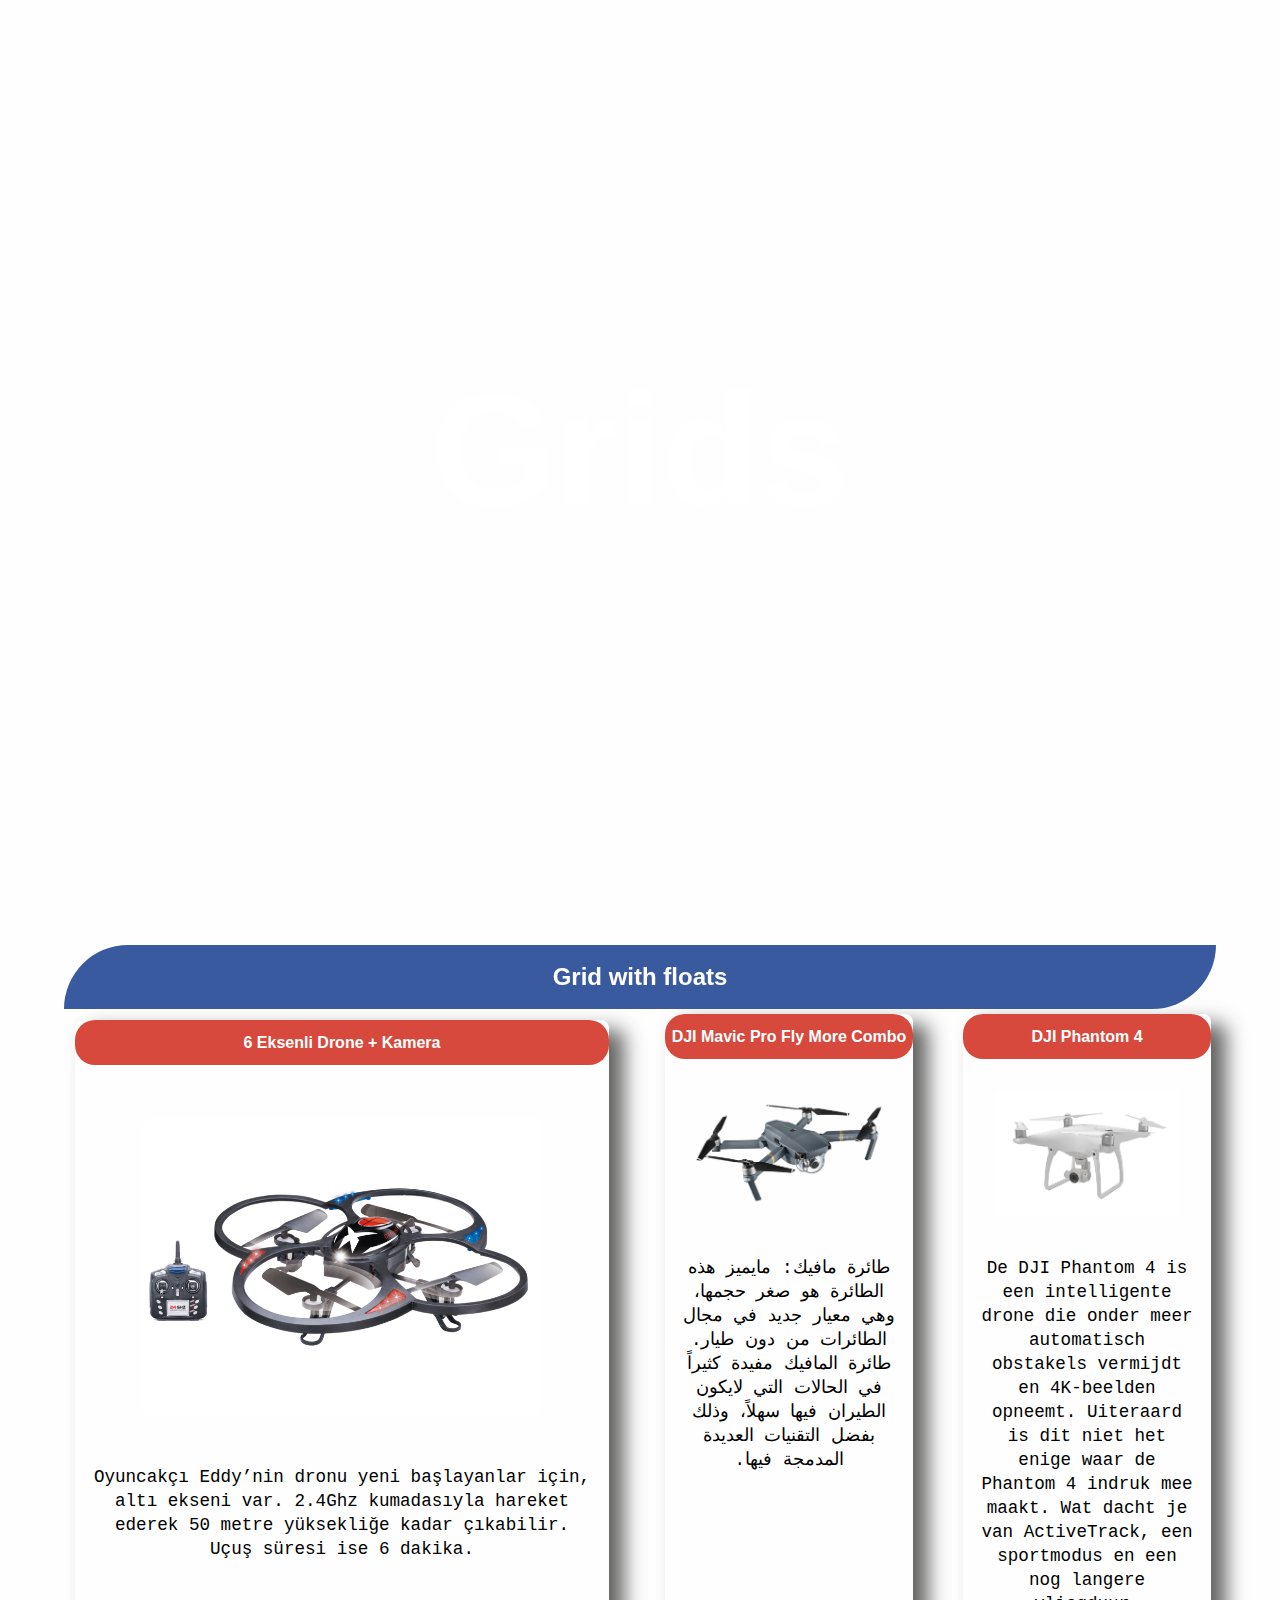
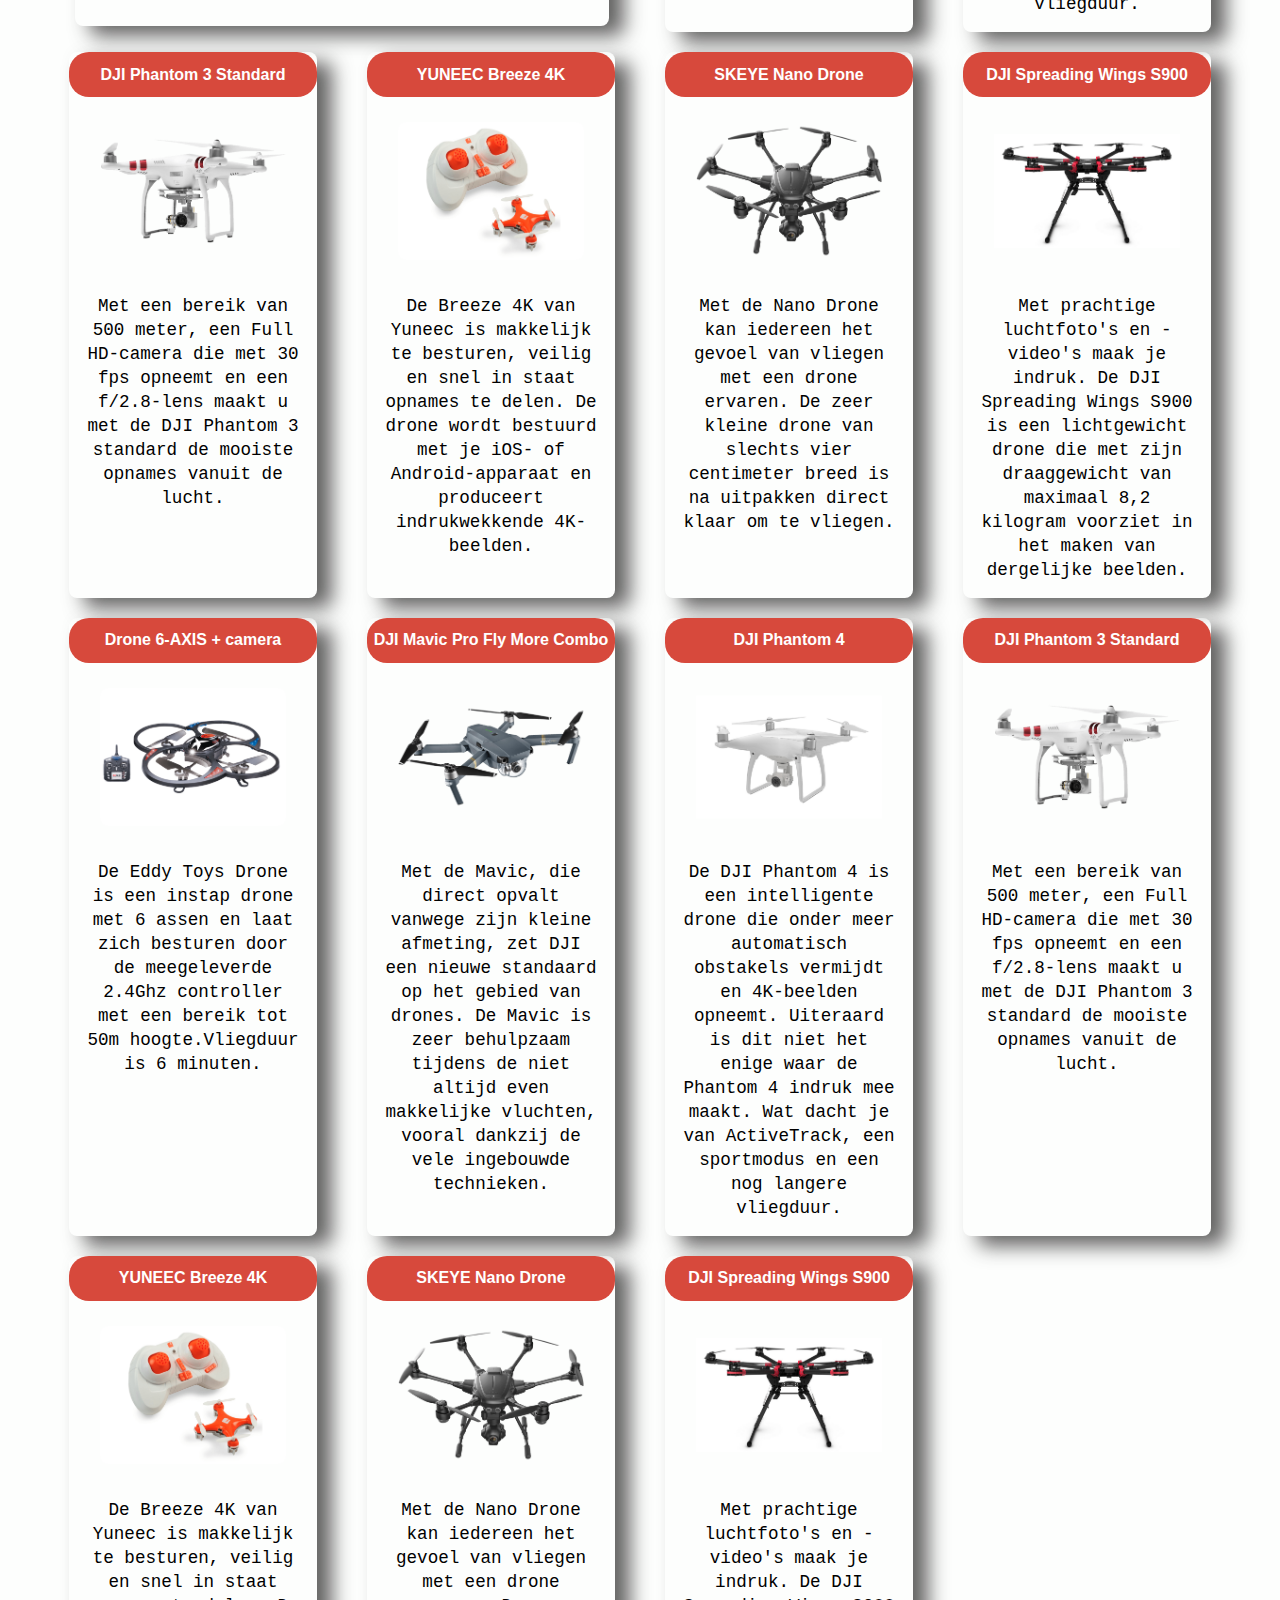
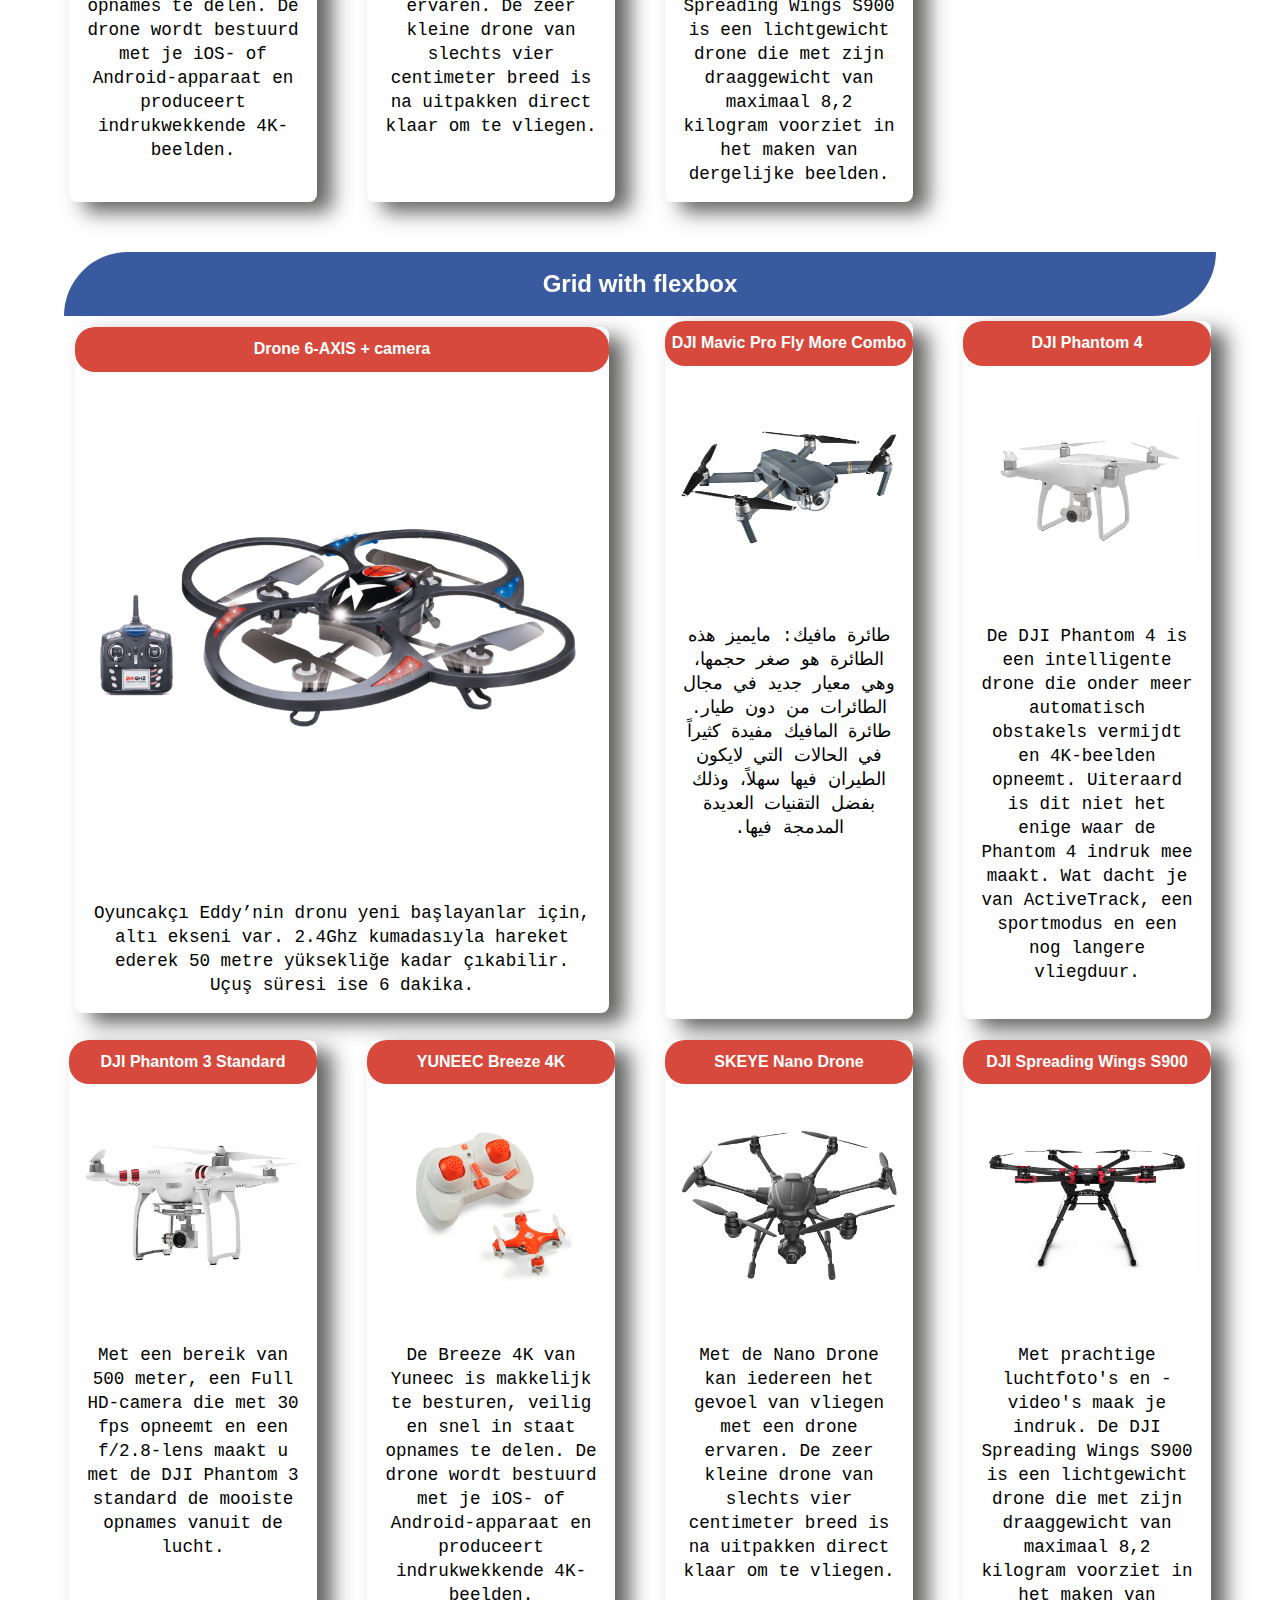
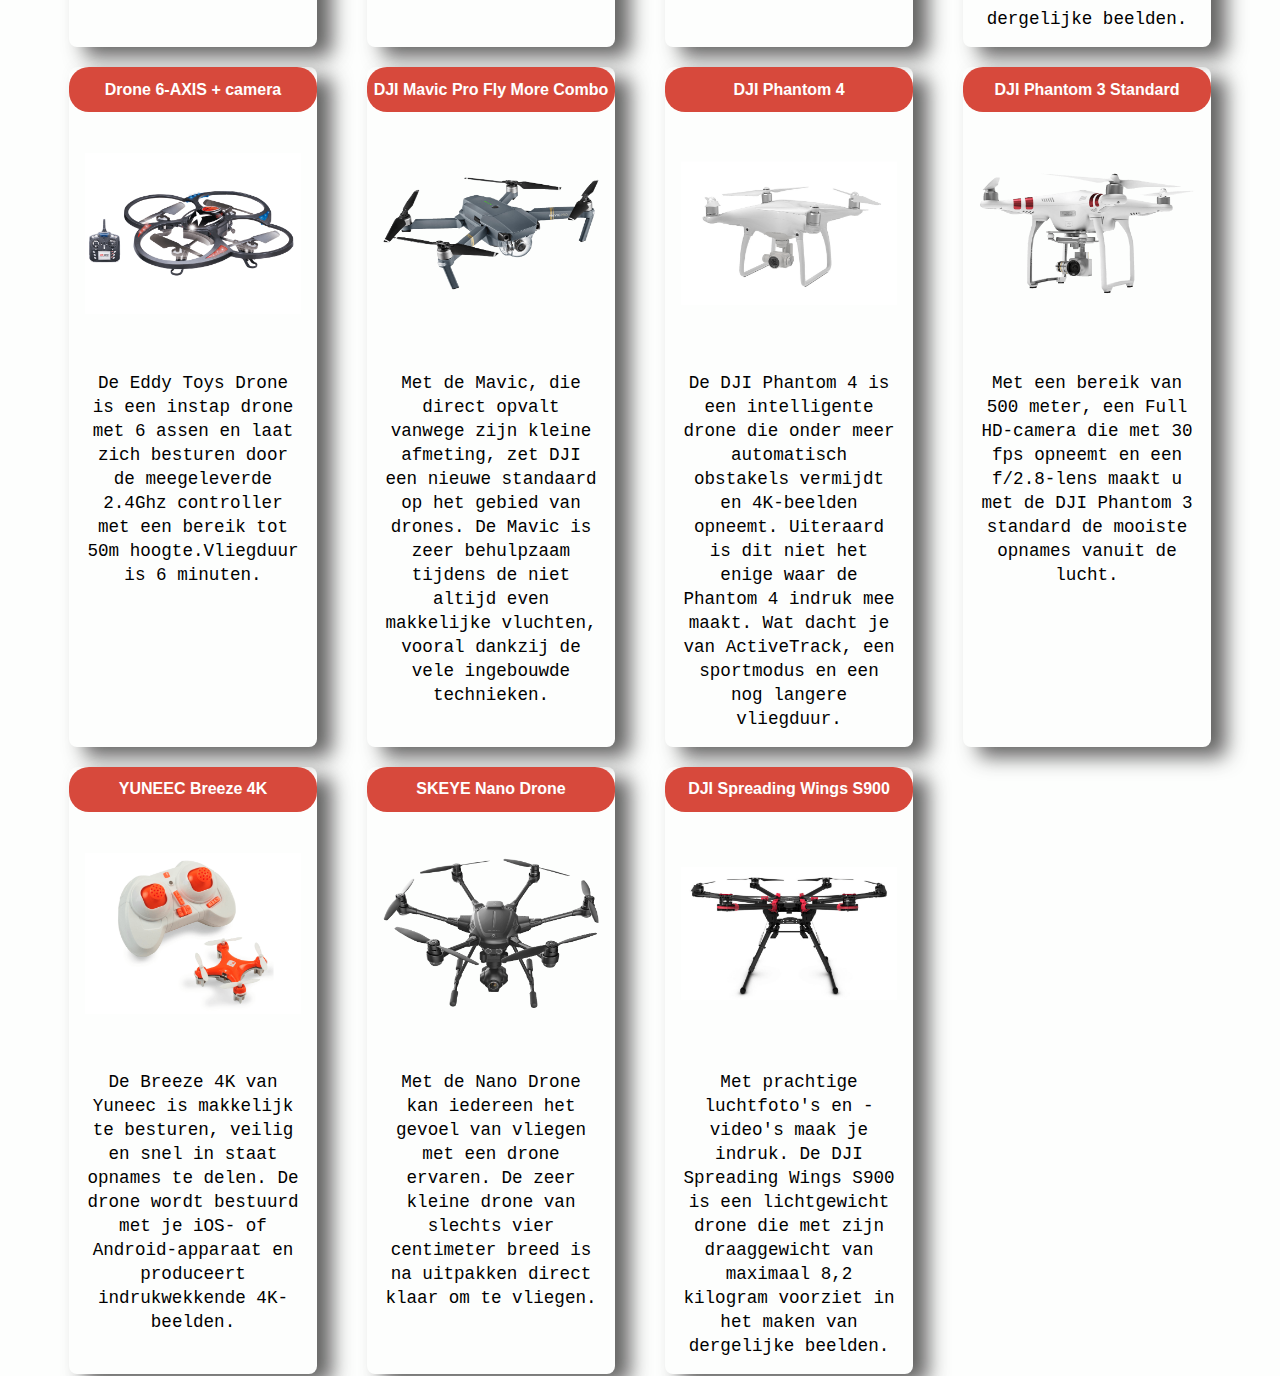
<file: week2./index.html>
<!doctype html>
<html>
    <head>
        <meta charset="utf-8">
        <meta name="viewport" content="width=device-width, initial-scale=1.0">
        <title>Grids</title>
        <link rel="stylesheet" href="style.css">
    </head>
    <body>
        <header>
            <h1>Grids</h1>
        </header>
        <main>
            <section>
                <h2>Grid with floats</h2>
                <ul id="grid-floats">
                    <li class="grid-item">
                        <h3>6 Eksenli Drone + Kamera</h3>
                        <img src="images/drone1.png">
                        <p>Oyuncakçı Eddy’nin dronu yeni başlayanlar için, altı
                            ekseni var. 2.4Ghz kumadasıyla hareket ederek 50
                            metre yüksekliğe kadar çıkabilir. Uçuş süresi ise 6
                            dakika.</p>
                    </li>
                    <li class="grid-item">
                        <h3>DJI Mavic Pro Fly More Combo</h3>
                        <img src="images/drone2.png">
                        <p dir="rtl">طائرة مافيك: مايميز هذه الطائرة هو صغر
                            حجمها، وهي معيار جديد في مجال الطائرات من دون طيار.
                            طائرة المافيك مفيدة كثيراً في الحالات التي لايكون
                            الطيران فيها سهلاً، وذلك بفضل التقنيات العديدة
                            المدمجة فيها.</p>
                    </li>
                    <li class="grid-item">
                        <h3>DJI Phantom 4</h3>
                        <img src="images/drone3.png">
                        <p>De DJI Phantom 4 is een intelligente drone die onder
                            meer automatisch obstakels vermijdt en 4K-beelden
                            opneemt. Uiteraard is dit niet het enige waar de
                            Phantom 4 indruk mee maakt. Wat dacht je van
                            ActiveTrack, een sportmodus en een nog langere
                            vliegduur.</p>
                    </li>
                    <li class="grid-item">
                        <h3>DJI Phantom 3 Standard</h3>
                        <img src="images/drone4.png">
                        <p>Met een bereik van 500 meter, een Full HD-camera die
                            met 30 fps opneemt en een f/2.8-lens maakt u met de
                            DJI Phantom 3 standard de mooiste opnames vanuit de
                            lucht.</p>
                    </li>
                    <li class="grid-item">
                        <h3>YUNEEC Breeze 4K</h3>
                        <img src="images/drone5.png">
                        <p>De Breeze 4K van Yuneec is makkelijk te besturen,
                            veilig en snel in staat opnames te delen. De drone
                            wordt bestuurd met je iOS- of Android-apparaat en
                            produceert indrukwekkende 4K-beelden.</p>
                    </li>
                    <li class="grid-item">
                        <h3>SKEYE Nano Drone</h3>
                        <img src="images/drone6.png">
                        <p>Met de Nano Drone kan iedereen het gevoel van vliegen
                            met een drone ervaren. De zeer kleine drone van
                            slechts vier centimeter breed is na uitpakken direct
                            klaar om te vliegen.</p>
                    </li>
                    <li class="grid-item">
                        <h3>DJI Spreading Wings S900</h3>
                        <img src="images/drone7.png">
                        <p>Met prachtige luchtfoto's en -video's maak je indruk.
                            De DJI Spreading Wings S900 is een lichtgewicht
                            drone die met zijn draaggewicht van maximaal 8,2
                            kilogram voorziet in het maken van dergelijke
                            beelden.</p>
                    </li>
                    <li class="grid-item">
                        <h3>Drone 6-AXIS + camera</h3>
                        <img src="images/drone1.png">
                        <p>De Eddy Toys Drone is een instap drone met 6 assen en
                            laat zich besturen door de meegeleverde 2.4Ghz
                            controller met een bereik tot 50m hoogte.Vliegduur
                            is 6 minuten.</p>
                    </li>
                    <li class="grid-item">
                        <h3>DJI Mavic Pro Fly More Combo</h3>
                        <img src="images/drone2.png">
                        <p>Met de Mavic, die direct opvalt vanwege zijn kleine
                            afmeting, zet DJI een nieuwe standaard op het gebied
                            van drones. De Mavic is zeer behulpzaam tijdens de
                            niet altijd even makkelijke vluchten, vooral dankzij
                            de vele ingebouwde technieken.</p>
                    </li>
                    <li class="grid-item">
                        <h3>DJI Phantom 4</h3>
                        <img src="images/drone3.png">
                        <p>De DJI Phantom 4 is een intelligente drone die onder
                            meer automatisch obstakels vermijdt en 4K-beelden
                            opneemt. Uiteraard is dit niet het enige waar de
                            Phantom 4 indruk mee maakt. Wat dacht je van
                            ActiveTrack, een sportmodus en een nog langere
                            vliegduur.</p>
                    </li>
                    <li class="grid-item">
                        <h3>DJI Phantom 3 Standard</h3>
                        <img src="images/drone4.png">
                        <p>Met een bereik van 500 meter, een Full HD-camera die
                            met 30 fps opneemt en een f/2.8-lens maakt u met de
                            DJI Phantom 3 standard de mooiste opnames vanuit de
                            lucht.</p>
                    </li>
                    <li class="grid-item">
                        <h3>YUNEEC Breeze 4K</h3>
                        <img src="images/drone5.png">
                        <p>De Breeze 4K van Yuneec is makkelijk te besturen,
                            veilig en snel in staat opnames te delen. De drone
                            wordt bestuurd met je iOS- of Android-apparaat en
                            produceert indrukwekkende 4K-beelden.</p>
                    </li>
                    <li class="grid-item">
                        <h3>SKEYE Nano Drone</h3>
                        <img src="images/drone6.png">
                        <p>Met de Nano Drone kan iedereen het gevoel van vliegen
                            met een drone ervaren. De zeer kleine drone van
                            slechts vier centimeter breed is na uitpakken direct
                            klaar om te vliegen.</p>
                    </li>
                    <li class="grid-item">
                        <h3>DJI Spreading Wings S900</h3>
                        <img src="images/drone7.png">
                        <p>Met prachtige luchtfoto's en -video's maak je indruk.
                            De DJI Spreading Wings S900 is een lichtgewicht
                            drone die met zijn draaggewicht van maximaal 8,2
                            kilogram voorziet in het maken van dergelijke
                            beelden.</p>
                    </li>
                </ul>

            </section>
            <section>
                <h2>Grid with flexbox</h2>
                <ul id="grid-flex">
                    <li class="grid-item">
                        <h3>Drone 6-AXIS + camera</h3>
                        <img src="images/drone1.png">
                        <p>Oyuncakçı Eddy’nin dronu yeni başlayanlar için, altı
                            ekseni var. 2.4Ghz kumadasıyla hareket ederek 50
                            metre yüksekliğe kadar çıkabilir. Uçuş süresi ise 6
                            dakika.</p>
                    </li>
                    <li class="grid-item">
                        <h3>DJI Mavic Pro Fly More Combo</h3>
                        <img src="images/drone2.png">
                        <p dir="rtl">طائرة مافيك: مايميز هذه الطائرة هو صغر
                            حجمها، وهي معيار جديد في مجال الطائرات من دون طيار.
                            طائرة المافيك مفيدة كثيراً في الحالات التي لايكون
                            الطيران فيها سهلاً، وذلك بفضل التقنيات العديدة
                            المدمجة فيها.</p>
                    </li>
                    <li class="grid-item">
                        <h3>DJI Phantom 4</h3>
                        <img src="images/drone3.png">
                        <p>De DJI Phantom 4 is een intelligente drone die onder
                            meer automatisch obstakels vermijdt en 4K-beelden
                            opneemt. Uiteraard is dit niet het enige waar de
                            Phantom 4 indruk mee maakt. Wat dacht je van
                            ActiveTrack, een sportmodus en een nog langere
                            vliegduur.</p>
                    </li>
                    <li class="grid-item">
                        <h3>DJI Phantom 3 Standard</h3>
                        <img src="images/drone4.png">
                        <p>Met een bereik van 500 meter, een Full HD-camera die
                            met 30 fps opneemt en een f/2.8-lens maakt u met de
                            DJI Phantom 3 standard de mooiste opnames vanuit de
                            lucht.</p>
                    </li>
                    <li class="grid-item">
                        <h3>YUNEEC Breeze 4K</h3>
                        <img src="images/drone5.png">
                        <p>De Breeze 4K van Yuneec is makkelijk te besturen,
                            veilig en snel in staat opnames te delen. De drone
                            wordt bestuurd met je iOS- of Android-apparaat en
                            produceert indrukwekkende 4K-beelden.</p>
                    </li>
                    <li class="grid-item">
                        <h3>SKEYE Nano Drone</h3>
                        <img src="images/drone6.png">
                        <p>Met de Nano Drone kan iedereen het gevoel van vliegen
                            met een drone ervaren. De zeer kleine drone van
                            slechts vier centimeter breed is na uitpakken direct
                            klaar om te vliegen.</p>
                    </li>
                    <li class="grid-item">
                        <h3>DJI Spreading Wings S900</h3>
                        <img src="images/drone7.png">
                        <p>Met prachtige luchtfoto's en -video's maak je indruk.
                            De DJI Spreading Wings S900 is een lichtgewicht
                            drone die met zijn draaggewicht van maximaal 8,2
                            kilogram voorziet in het maken van dergelijke
                            beelden.</p>
                    </li>
                    <li class="grid-item">
                        <h3>Drone 6-AXIS + camera</h3>
                        <img src="images/drone1.png">
                        <p>De Eddy Toys Drone is een instap drone met 6 assen en
                            laat zich besturen door de meegeleverde 2.4Ghz
                            controller met een bereik tot 50m hoogte.Vliegduur
                            is 6 minuten.</p>
                    </li>
                    <li class="grid-item">
                        <h3>DJI Mavic Pro Fly More Combo</h3>
                        <img src="images/drone2.png">
                        <p>Met de Mavic, die direct opvalt vanwege zijn kleine
                            afmeting, zet DJI een nieuwe standaard op het gebied
                            van drones. De Mavic is zeer behulpzaam tijdens de
                            niet altijd even makkelijke vluchten, vooral dankzij
                            de vele ingebouwde technieken.</p>
                    </li>
                    <li class="grid-item">
                        <h3>DJI Phantom 4</h3>
                        <img src="images/drone3.png">
                        <p>De DJI Phantom 4 is een intelligente drone die onder
                            meer automatisch obstakels vermijdt en 4K-beelden
                            opneemt. Uiteraard is dit niet het enige waar de
                            Phantom 4 indruk mee maakt. Wat dacht je van
                            ActiveTrack, een sportmodus en een nog langere
                            vliegduur.</p>
                    </li>
                    <li class="grid-item">
                        <h3>DJI Phantom 3 Standard</h3>
                        <img src="images/drone4.png">
                        <p>Met een bereik van 500 meter, een Full HD-camera die
                            met 30 fps opneemt en een f/2.8-lens maakt u met de
                            DJI Phantom 3 standard de mooiste opnames vanuit de
                            lucht.</p>
                    </li>
                    <li class="grid-item">
                        <h3>YUNEEC Breeze 4K</h3>
                        <img src="images/drone5.png">
                        <p>De Breeze 4K van Yuneec is makkelijk te besturen,
                            veilig en snel in staat opnames te delen. De drone
                            wordt bestuurd met je iOS- of Android-apparaat en
                            produceert indrukwekkende 4K-beelden.</p>
                    </li>
                    <li class="grid-item">
                        <h3>SKEYE Nano Drone</h3>
                        <img src="images/drone6.png">
                        <p>Met de Nano Drone kan iedereen het gevoel van vliegen
                            met een drone ervaren. De zeer kleine drone van
                            slechts vier centimeter breed is na uitpakken direct
                            klaar om te vliegen.</p>
                    </li>
                    <li class="grid-item">
                        <h3>DJI Spreading Wings S900</h3>
                        <img src="images/drone7.png">
                        <p>Met prachtige luchtfoto's en -video's maak je indruk.
                            De DJI Spreading Wings S900 is een lichtgewicht
                            drone die met zijn draaggewicht van maximaal 8,2
                            kilogram voorziet in het maken van dergelijke
                            beelden.</p>
                    </li>
                </ul>
            </section>
        </main>
    </body>
</html>
</file>
<file: week2./style.css>
@font-face {
    font-family: 'Roboto Mono';
    font-style: normal;
    font-weight: 400;
    src: local('Roboto Mono'), local('RobotoMono-Regular'), url(https://fonts.gstatic.com/s/robotomono/v7/L0x5DF4xlVMF-BfR8bXMIjhGq3-OXg.woff2) format('woff2');
    unicode-range: U+0460-052F, U+1C80-1C88, U+20B4, U+2DE0-2DFF, U+A640-A69F, U+FE2E-FE2F;
}

@font-face {
    font-family: 'Open Sans';
    font-style: normal;
    font-weight: 400;
    src: local('Open Sans Regular'), local('OpenSans-Regular'), url(https://fonts.gstatic.com/s/opensans/v17/mem8YaGs126MiZpBA-UFWJ0bbck.woff2) format('woff2');
    unicode-range: U+0460-052F, U+1C80-1C88, U+20B4, U+2DE0-2DFF, U+A640-A69F, U+FE2E-FE2F;
}

* {
    box-sizing: border-box;
    padding: 0px;
    margin: 0px;
    border-radius: 8px;
}

body {
    font-family: "Roboto Mono", monospace;
    background-color: rgba(201, 223, 212, 0.041);
}

main, body, h1 {
    background-size: cover;
}

h1, h2, h3 {
    font-family: 'Open Sans', sans-serif;
    justify-content: center;    
}

h1, h2, h3 {
    display: flex;
}

h1, h2, h3, main {
    background-attachment: fixed;
}

h1, h2, h3 {
    align-items: center;
}

h2, h3, p, .grid-item {
    text-align: center;
}

main {
    background-image: url(https://cdn.pixabay.com/photo/2017/08/12/10/13/background-2633962_960_720.jpg);
}

h1 {
    height: 100vh;
    width: 100%;
    color: white;
    font-size: 10rem;
    border-radius: 200px 0;    
    background-image: url(https://image.freepik.com/free-vector/brick-wall-realistic_1284-4683.jpg);
    background-blend-mode: darken;
}

section {
    width: 90%;
    margin: 0 5%;
    border-radius: 60px 0 0 0;
    padding-top: 45px;
}

h2 {
    border-radius: 200px 0;
    background-color: #3a5aa0;
    color: white;
    height: 4rem;
    position: sticky;
    top: 1px;
    z-index: 1;
}

h3 {
    border-radius: 20px;
    color: white;
    height: 2.8rem;
    width:100%;
    background-color: #d7493c;
    font-size: 1rem;
}

p {
    line-height: 1.5rem;
}

.grid-item {
    list-style-type: none;
    margin: 2%;
    cursor: pointer;
    transition: all 0.5s ease-in-out;
    box-shadow: 15px 10px 20px rgba(37, 36, 36, 0.719);
}

.grid-item:hover {
    transform: translateY(-5px);
    box-shadow: 0px 10px 15px 0px rgba(255, 255, 255, 0.918);
}

.grid-item {
    font-size:1.1rem;
    padding: 0rem;
    
}

#grid-floats p {
    float: left;
    padding: 1rem;
    clear: both;
    overflow: visible;
}

#grid-floats img {
    float: none;
}

#grid-floats img {
    margin: 10% 0 5% 0;
    width: 75%;
}

#grid-flex li {
    flex-direction: column;
    align-items: center;  
    display: flex;
}

#grid-flex img {
    margin: 10%;
    width: 100%;
    padding: 1rem;
}

#grid-flex p {
    padding: 1rem;
}

@media only screen and (max-width: 600px) {
    section {
        width: 100%;
        margin: 0;
        padding: 0 1%;
    }

    ul {
        display: grid;
        grid-template-columns: 1fr 1fr;
        grid-gap: 10px 0px;
    }

    li:first-child {
        grid-column: 1 / 3;
    }
    
    #grid-floats p {
        padding: 10px;
        clear: both;
        font-size: 1rem;
    }
    
}

@media only screen and (min-width: 600px) and (max-width: 1024px) {
    ul {
        display: grid;
        grid-template-columns: repeat(6, 1fr);
        grid-gap: 10px 20px;
    }

    #grid-floats p {
        padding: 1rem;
    }
    
    .grid-item:nth-child(3n + 0) {
        grid-column: 1 / 3;
    }

    .grid-item:nth-child(3n + 1) {
        grid-column: 3 / 5;
    }

    .grid-item:nth-child(3n + 2) {
        grid-column: 5 / 7;
    }
     
    .grid-item:first-child {
        grid-column:1 / 4 ;
    }
    
    .grid-item:nth-child(2) {
        grid-column: 4 / 7;
    }
    

    .grid-item {
        width: 100%;
    }
}

/* The same alignment via "grid-template-area" */
/* @media only screen and (min-width: 600px) and (max-width: 1024px) {
    #grid-floats, #grid-flex {
        display: grid;
        grid-template-columns: repeat(6, 1fr);
        grid-gap: 10px 40px;
        grid-template-areas:
            "first first first second second second"
            "third third forth forth fifth fifth"
            "sixth sixth seventh seventh eighth eighth"
            "ninth ninth tenth tenth eleventh eleventh"
            "twelfth twelfth thirteenth thirteenth forteenth forteenth";
    }


    #grid-floats p {
        padding: 1rem;
    }
     
    .grid-item:first-child {
        grid-area: first;
    }
    
    .grid-item:nth-child(2) {
        grid-area: second;
    }
    
    .grid-item:nth-child(3) {
         grid-area: third;
    }
    
    .grid-item:nth-child(4) {
        grid-area: forth;
    }  
        
    .grid-item:nth-child(5) {
         grid-area: fifth;
    }
    
    .grid-item:nth-child(6) {
        grid-area: sixth;
     }
    
    .grid-item:nth-child(7) {
        grid-area: seventh;
    }
    
    .grid-item:nth-child(8) {
        grid-area: eighth;
    }
    
    .grid-item:nth-child(9) {
        grid-area: ninth;
    }

    .grid-item:nth-child(10) {
        grid-area: tenth;
    }

    .grid-item:nth-child(11) {
        grid-area: eleventh;
    }

    .grid-item:nth-child(12) {
        grid-area: twelfth;
    }

    .grid-item:nth-child(13) {
        grid-area: thirteenth;
    }

    .grid-item:nth-child(14) {
        grid-area: forteenth;
    }

    .grid-item {
        width: 100%;
    }
} */

@media only screen and (min-width: 1024px) {
    
    ul {
        display: grid;
        grid-template-columns: repeat(4, 1fr);
        grid-gap: 10px 40px;
    }

    li:first-child {
        grid-column: 1 / 3;
    }
    
    .grid-item:first-child img {
        width: 50%; 
    }
}
</file>
